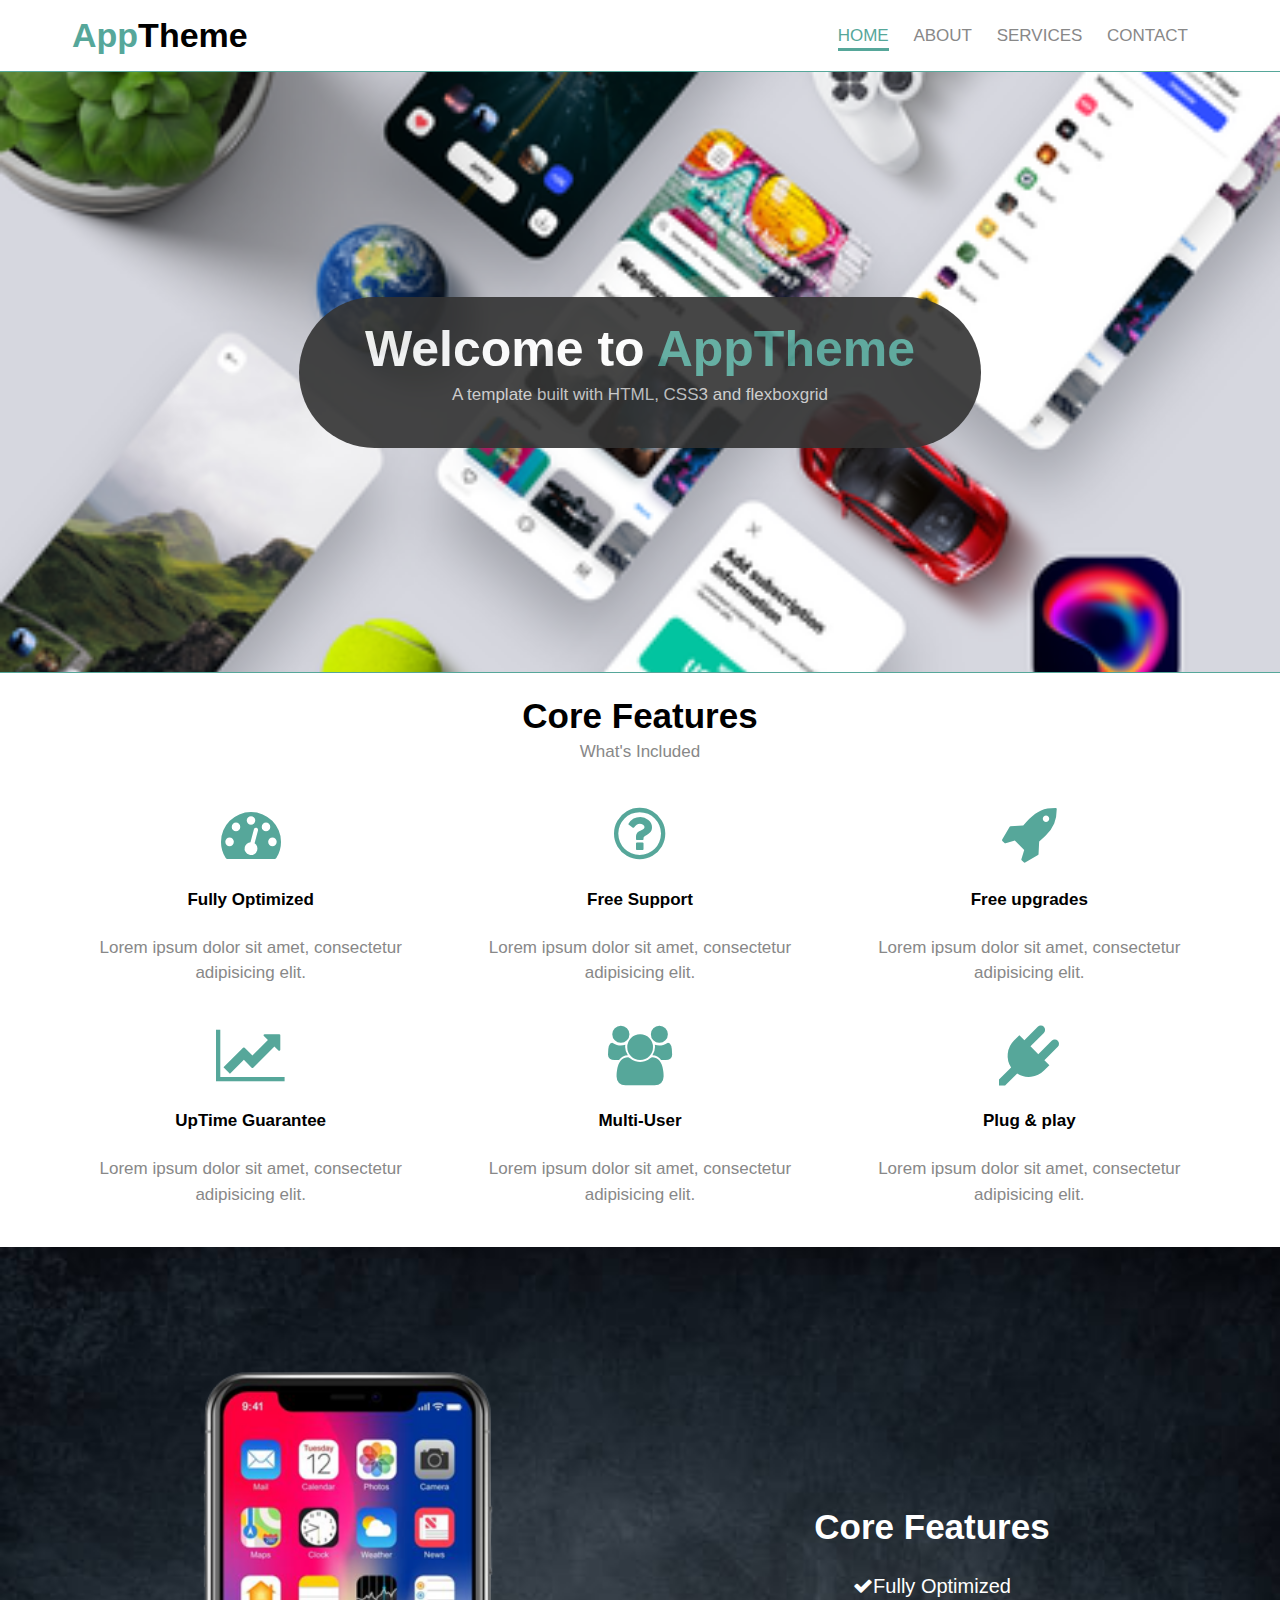
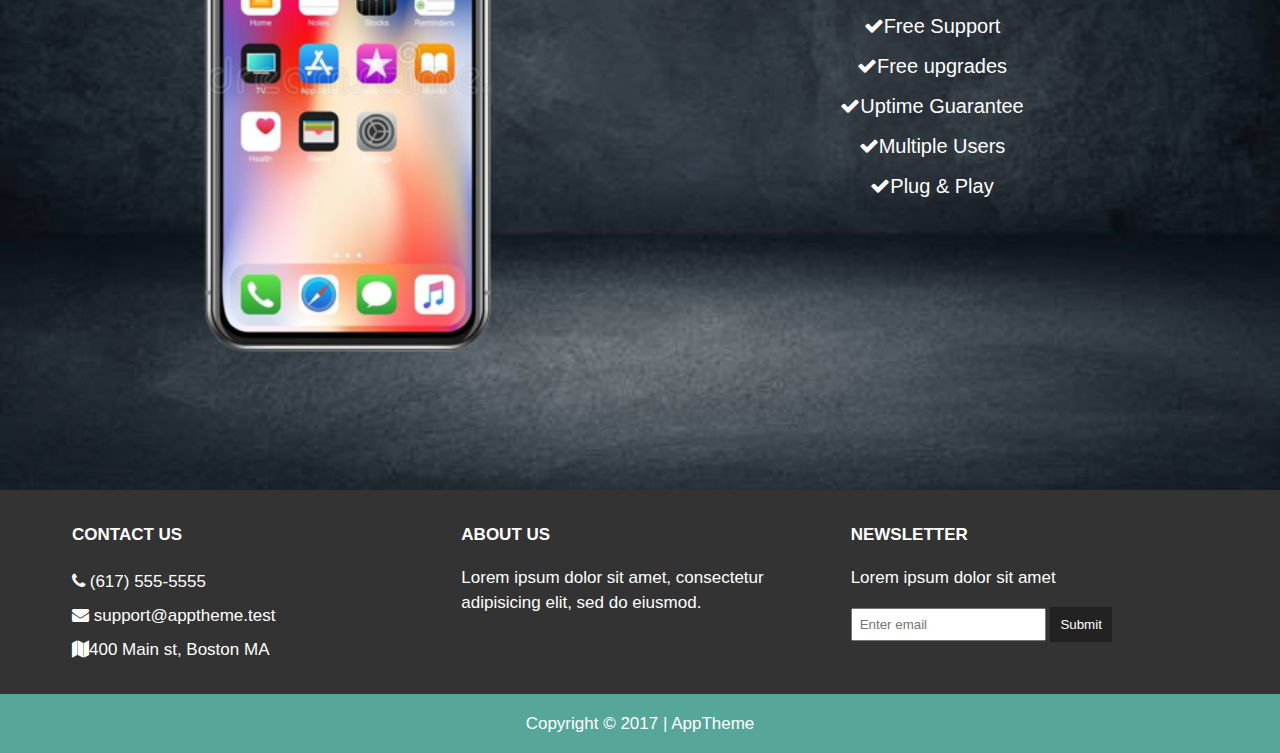
<file: index.html>
<!DOCTYPE html>
<html lang="en" dir="ltr">
  <head>
    <meta charset="utf-8">
    <title>AppTheme | Home </title>
    <link rel="stylesheet" href="css/flexboxgrid.css">
    <link rel="stylesheet" href="css/font-awesome.css">
    <link rel="stylesheet" href="css/style.css">
  </head>
  <body>
    <!--Header-->
      <header id="main-header">
      <div class="container">
        <div class="row end-sm end-md end-lg center-xs middle-xs middle-sm middle-md middle-lg">
          <div class="col-xs-12 col-sm-2 col-md-2 col-lg-2">
            <h1><span class="primary-text">App</span>Theme</h1>
          </div>

          <div class="col-xs-12 col-sm-10 col-md-10 col-lg-10">
            <nav id="navbar">
              <ul>
                <li class="current"><a href="index.html">Home</a></li>
                <li><a href="about.html">About</a></li>
                <li><a href="services.html">Services</a></li>
                <li><a href="contact.html">Contact</a></li>
              </ul>
            </nav>
          </div>
        </div>
      </div>
    </header>

    <!--showcase-->
    <section id="showcase">
      <div class="container">
        <div class="row center-xs center-sm center-md center-lg middle-xs middle-sm middle-md middle-lg">
          <div class="col-xs-10 col-sm-10 col-md-10 col-lg-7 showcase-content">
            <h1>Welcome to <span class="primary-text">AppTheme</span></h1>
            <p>A template built with HTML, CSS3 and flexboxgrid</p>
          </div>
        </div>
      </div>
      </section>

      <!--features-->
      <section id="features">
        <div class="container">
          <div class="row center-xs center-sm center-md center-lg">
            <div class="col-xs-12 col-sm-12 col-md-12 col-lg-12">
              <h2>Core Features</h2>
              <p>What's Included</p>
              <!--ICON ROW 1-->
              <div class="row center-xs center-sm center-md center-lg">
                <div class="col-xs-12 col-sm-4 col-md-4 col-lg-4">
                  <i class="fa fa-dashboard"></i><br>
                <h4>Fully Optimized</h4>
                <p>Lorem ipsum dolor sit amet, consectetur adipisicing elit.</p>
                </div>

                <div class="col-xs-12 col-sm-4 col-md-4 col-lg-4">
                  <i class="fa fa-question-circle-o"></i><br>
                <h4>Free Support</h4>
                <p>Lorem ipsum dolor sit amet, consectetur adipisicing elit.</p>
                </div>

                <div class="col-xs-12 col-sm-4 col-md-4 col-lg-4">
                  <i class="fa fa-rocket"></i><br>
                <h4>Free upgrades</h4>
                <p>Lorem ipsum dolor sit amet, consectetur adipisicing elit.</p>
                </div>
              </div>

              <!--ICON ROW 2-->
              <div class="row center-xs center-sm center-md center-lg">
                <div class="col-xs-12 col-sm-4 col-md-4 col-lg-4">
                  <i class="fa fa-line-chart"></i><br>
                <h4>UpTime Guarantee</h4>
                <p>Lorem ipsum dolor sit amet, consectetur adipisicing elit.</p>
                </div>

                <div class="col-xs-12 col-sm-4 col-md-4 col-lg-4">
                  <i class="fa fa-users"></i><br>
                <h4>Multi-User</h4>
                <p>Lorem ipsum dolor sit amet, consectetur adipisicing elit.</p>
                </div>

                <div class="col-xs-12 col-sm-4 col-md-4 col-lg-4">
                  <i class="fa fa-plug"></i><br>
                <h4>Plug & play</h4>
                <p>Lorem ipsum dolor sit amet, consectetur adipisicing elit.</p>
                </div>
              </div>
            </div>
          </div>
        </div>
      </section>

      <!--info section-->
      <section id="info">
      <div class="container">
        <div class="row center-xs center-sm center-md center-lg middle-xs middle-sm middle-md middle-lg">
          <div class="col-xs-12 col-sm-6 col-md-6 col-lg-6">
            <img src=img/iphone.png alt="">

          </div>

          <div class="col-xs-12 col-sm-6 col-md-6 col-lg-6">
            <h2>Core Features</h2>
            <ul>
              <li><i class="fa fa-check"></i>Fully Optimized</li>
              <li><i class="fa fa-check"></i>Free Support</li>
              <li><i class="fa fa-check"></i>Free upgrades</li>
              <li><i class="fa fa-check"></i>Uptime Guarantee</li>
              <li><i class="fa fa-check"></i>Multiple Users</li>
              <li><i class="fa fa-check"></i>Plug & Play</li>
            </ul>
          </div>
        </div>
      </div>
    </section>

    <!--company-->
    <section id="company">
      <div class="container">
        <div class="row">
          <div class="col-xs-12 col-sm-4 col-md-4 col-lg-4">
            <h4>Contact Us</h4>
            <ul>
              <li><i class="fa fa-phone"></i> (617) 555-5555</li>
              <li><i class="fa fa-envelope"></i> support@apptheme.test</li>
              <li><i class="fa fa-map"></i>400 Main st, Boston MA</li>
            </ul>
          </div>
          <div class="col-xs-12 col-sm-4 col-md-4 col-lg-4">
            <h4>About Us</h4>
          <p>Lorem ipsum dolor sit amet, consectetur adipisicing elit, sed do eiusmod.</p>
          </div>
          <div class="col-xs-12 col-sm-4 col-md-4 col-lg-4">
            <h4>Newsletter</h4>
            <p>Lorem ipsum dolor sit amet</p>
            <form>
              <input type="text" name="email" placeholder="Enter email">
              <button type="submit" name="button">Submit</button>
            </form>
        </div>
      </div>
    </section>

    <!--footer-->
    <footer id="main-footer">
      <div class="container">
        <div class="row center-xs center-sm center-md center-lg">
          <div class="col-xs-12 col-sm-12 col-md-12 col-lg-12">
            <p>Copyright &copy; 2017 | AppTheme</p>

          </div>

        </div>

      </div>
    </footer>


  </body>
</html>
</file>
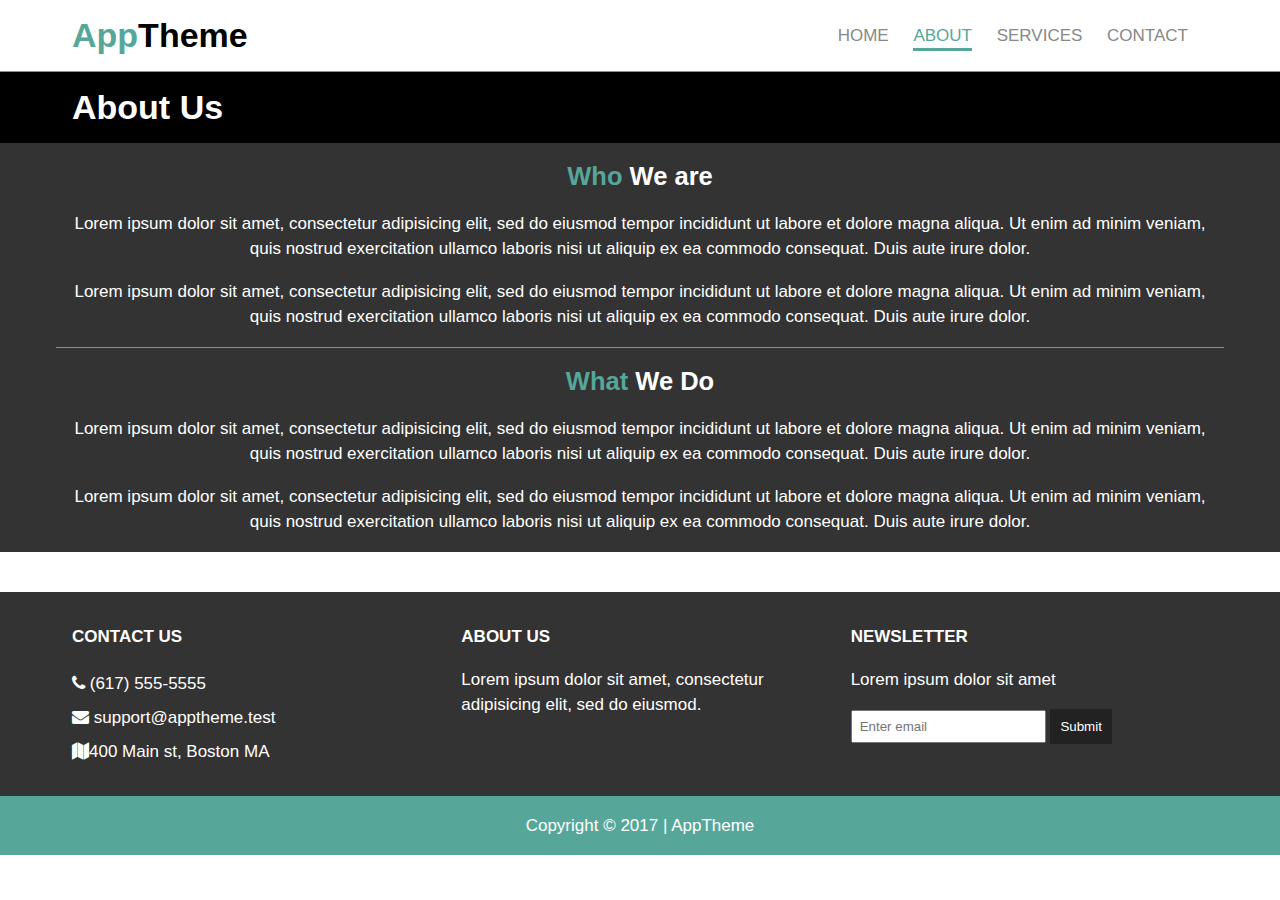
<file: about.html>
<!DOCTYPE html>
<html lang="en" dir="ltr">
  <head>
    <meta charset="utf-8">
    <title>AppTheme | About</title>
    <link rel="stylesheet" href="css/flexboxgrid.css">
    <link rel="stylesheet" href="css/font-awesome.css">
    <link rel="stylesheet" href="css/style.css">
  </head>
  <body>
    <!--Header-->
      <header id="main-header">
      <div class="container">
        <div class="row end-sm end-md end-lg center-xs middle-xs middle-sm middle-md middle-lg">
          <div class="col-xs-12 col-sm-2 col-md-2 col-lg-2">
            <h1><span class="primary-text">App</span>Theme</h1>
          </div>

          <div class="col-xs-12 col-sm-10 col-md-10 col-lg-10">
            <nav id="navbar">
              <ul>
                <li><a href="index.html">Home</a></li>
                <li class="current"><a href="about.html">About</a></li>
                <li><a href="services.html">Services</a></li>
                <li><a href="contact.html">Contact</a></li>
              </ul>
            </nav>
          </div>
        </div>
      </div>
    </header>

  <!--Subheader-->
  <section id="Subheader">
    <div class="container">
    <div class="row">
      <div class="col-xs-12 col-sm-12 col-md-12 col-lg-12">
        <h1>About Us</h1>
      </div>
    </div>
    </div>
  </section>

  <!--Main page-->
  <section id="page" class="about">
    <div class="container">
      <div class="row center-xs center-sm center-md center-lg">
        <div class="col-xs-12 col-sm-12 col-md-12 col-lg-12 horizontal-rule">
          <h2><span class="primary-text"> Who</span> We are </h2>
            <p>Lorem ipsum dolor sit amet, consectetur adipisicing elit, sed do eiusmod tempor incididunt ut labore et dolore magna aliqua. Ut enim ad minim veniam, quis nostrud exercitation ullamco laboris nisi ut aliquip ex ea commodo consequat. Duis aute irure dolor.</p>
            <p>Lorem ipsum dolor sit amet, consectetur adipisicing elit, sed do eiusmod tempor incididunt ut labore et dolore magna aliqua. Ut enim ad minim veniam, quis nostrud exercitation ullamco laboris nisi ut aliquip ex ea commodo consequat. Duis aute irure dolor.</p>
            </div>
              <div class="col-xs-12 col-sm-12 col-md-12 col-lg-12">
            <h2><span class="primary-text">What</span> We Do </h2>
              <p>Lorem ipsum dolor sit amet, consectetur adipisicing elit, sed do eiusmod tempor incididunt ut labore et dolore magna aliqua. Ut enim ad minim veniam, quis nostrud exercitation ullamco laboris nisi ut aliquip ex ea commodo consequat. Duis aute irure dolor.</p>
              <p>Lorem ipsum dolor sit amet, consectetur adipisicing elit, sed do eiusmod tempor incididunt ut labore et dolore magna aliqua. Ut enim ad minim veniam, quis nostrud exercitation ullamco laboris nisi ut aliquip ex ea commodo consequat. Duis aute irure dolor.</p>
              </div>

      </div>
      </div>

  </section>

    <!--company-->
    <section id="company">
      <div class="container">
        <div class="row">
          <div class="col-xs-12 col-sm-4 col-md-4 col-lg-4">
            <h4>Contact Us</h4>
            <ul>
              <li><i class="fa fa-phone"></i> (617) 555-5555</li>
              <li><i class="fa fa-envelope"></i> support@apptheme.test</li>
              <li><i class="fa fa-map"></i>400 Main st, Boston MA</li>
            </ul>
          </div>
          <div class="col-xs-12 col-sm-4 col-md-4 col-lg-4">
            <h4>About Us</h4>
          <p>Lorem ipsum dolor sit amet, consectetur adipisicing elit, sed do eiusmod.</p>
          </div>
          <div class="col-xs-12 col-sm-4 col-md-4 col-lg-4">
            <h4>Newsletter</h4>
            <p>Lorem ipsum dolor sit amet</p>
            <form>
              <input type="text" name="email" placeholder="Enter email">
              <button type="submit" name="button">Submit</button>
            </form>
        </div>
      </div>
    </section>

    <!--footer-->
    <footer id="main-footer">
      <div class="container">
        <div class="row center-xs center-sm center-md center-lg">
          <div class="col-xs-12 col-sm-12 col-md-12 col-lg-12">
            <p>Copyright &copy; 2017 | AppTheme</p>

          </div>

        </div>

      </div>
    </footer>


  </body>
</html>
</file>
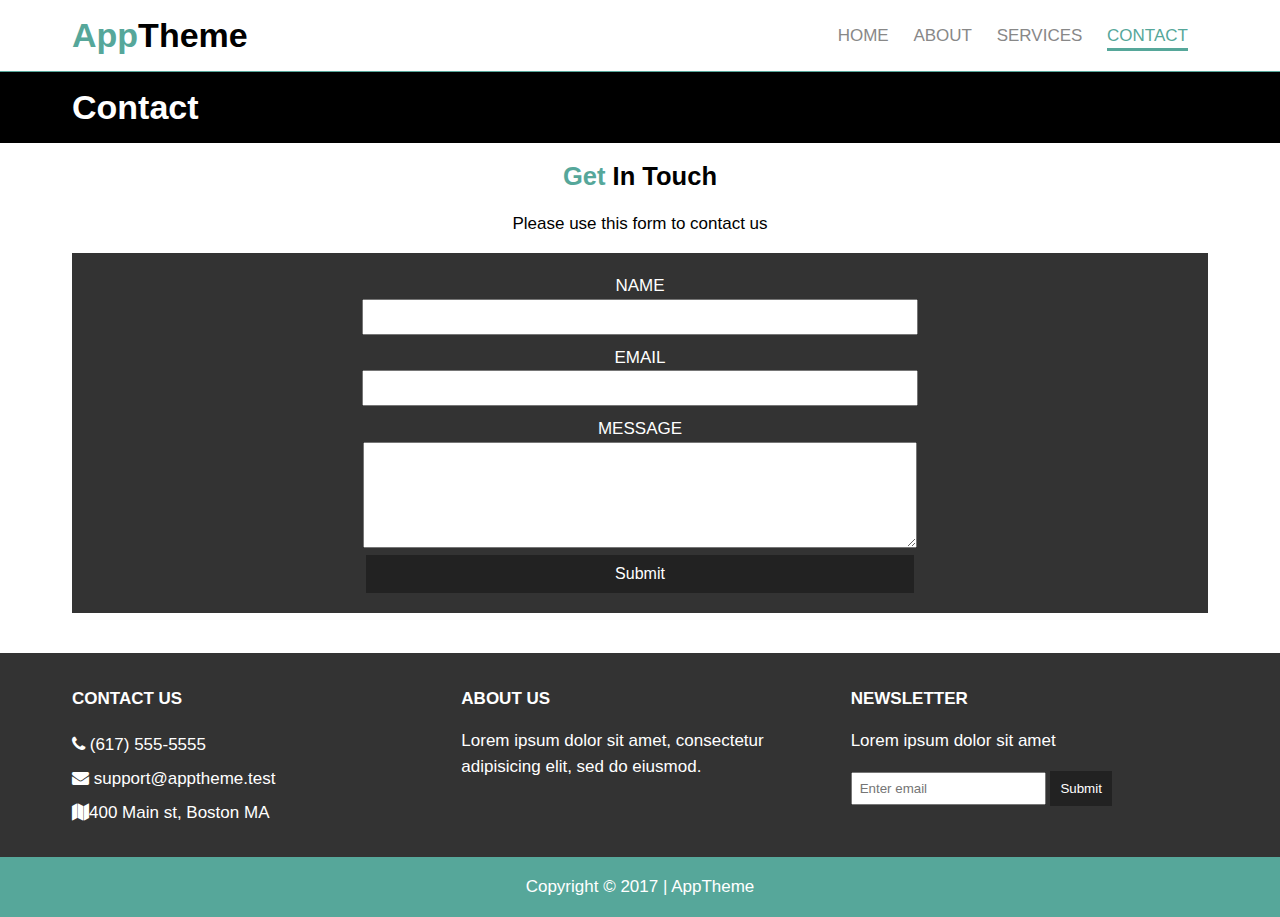
<file: contact.html>
<!DOCTYPE html>
<html lang="en" dir="ltr">
  <head>
    <meta charset="utf-8">
    <title>AppTheme | Contact</title>
    <link rel="stylesheet" href="css/flexboxgrid.css">
    <link rel="stylesheet" href="css/font-awesome.css">
    <link rel="stylesheet" href="css/style.css">
  </head>
  <body>
    <!--Header-->
      <header id="main-header">
      <div class="container">
        <div class="row end-sm end-md end-lg center-xs middle-xs middle-sm middle-md middle-lg">
          <div class="col-xs-12 col-sm-2 col-md-2 col-lg-2">
            <h1><span class="primary-text">App</span>Theme</h1>
          </div>

          <div class="col-xs-12 col-sm-10 col-md-10 col-lg-10">
            <nav id="navbar">
              <ul>
                <li><a href="index.html">Home</a></li>
                <li><a href="about.html">About</a></li>
                <li><a href="services.html">Services</a></li>
                <li class="current"><a href="contact.html">Contact</a></li>
              </ul>
            </nav>
          </div>
        </div>
      </div>
    </header>

  <!--Subheader-->
  <section id="Subheader">
    <div class="container">
    <div class="row">
      <div class="col-xs-12 col-sm-12 col-md-12 col-lg-12">
        <h1>Contact</h1>
      </div>
    </div>
    </div>
  </section>

  <!--Main page-->
  <section id="page" class="contact">
    <div class="container">
      <div class="row center-xs center-sm center-md center-lg">
        <div class="col-xs-12 col-sm-12 col-md-12 col-lg-12">
          <h2><span class="primary-text">Get</span> In Touch </h2>
            <p>Please use this form to contact us</p>
            <form>
              <div>
                <label for="name">Name</label><br>
                <input type="text" name="name">
              </div>
              <div>
                <label for="email">Email</label><br>
                <input type="text" name="email">
              </div>
              <div>
                <label for="message">Message</label><br>
                <textarea name="message"></textarea>
              </div>
              <button type="submit" name="button">Submit</button>
            </form>


        </div>

      </div>
      </div>

  </section>

    <!--company-->
    <section id="company">
      <div class="container">
        <div class="row">
          <div class="col-xs-12 col-sm-4 col-md-4 col-lg-4">
            <h4>Contact Us</h4>
            <ul>
              <li><i class="fa fa-phone"></i> (617) 555-5555</li>
              <li><i class="fa fa-envelope"></i> support@apptheme.test</li>
              <li><i class="fa fa-map"></i>400 Main st, Boston MA</li>
            </ul>
          </div>
          <div class="col-xs-12 col-sm-4 col-md-4 col-lg-4">
            <h4>About Us</h4>
          <p>Lorem ipsum dolor sit amet, consectetur adipisicing elit, sed do eiusmod.</p>
          </div>
          <div class="col-xs-12 col-sm-4 col-md-4 col-lg-4">
            <h4>Newsletter</h4>
            <p>Lorem ipsum dolor sit amet</p>
            <form>
              <input type="text" name="email" placeholder="Enter email">
              <button type="submit" name="button">Submit</button>
            </form>
        </div>
      </div>
    </section>

    <!--footer-->
    <footer id="main-footer">
      <div class="container">
        <div class="row center-xs center-sm center-md center-lg">
          <div class="col-xs-12 col-sm-12 col-md-12 col-lg-12">
            <p>Copyright &copy; 2017 | AppTheme</p>

          </div>

        </div>

      </div>
    </footer>


  </body>
</html>
</file>
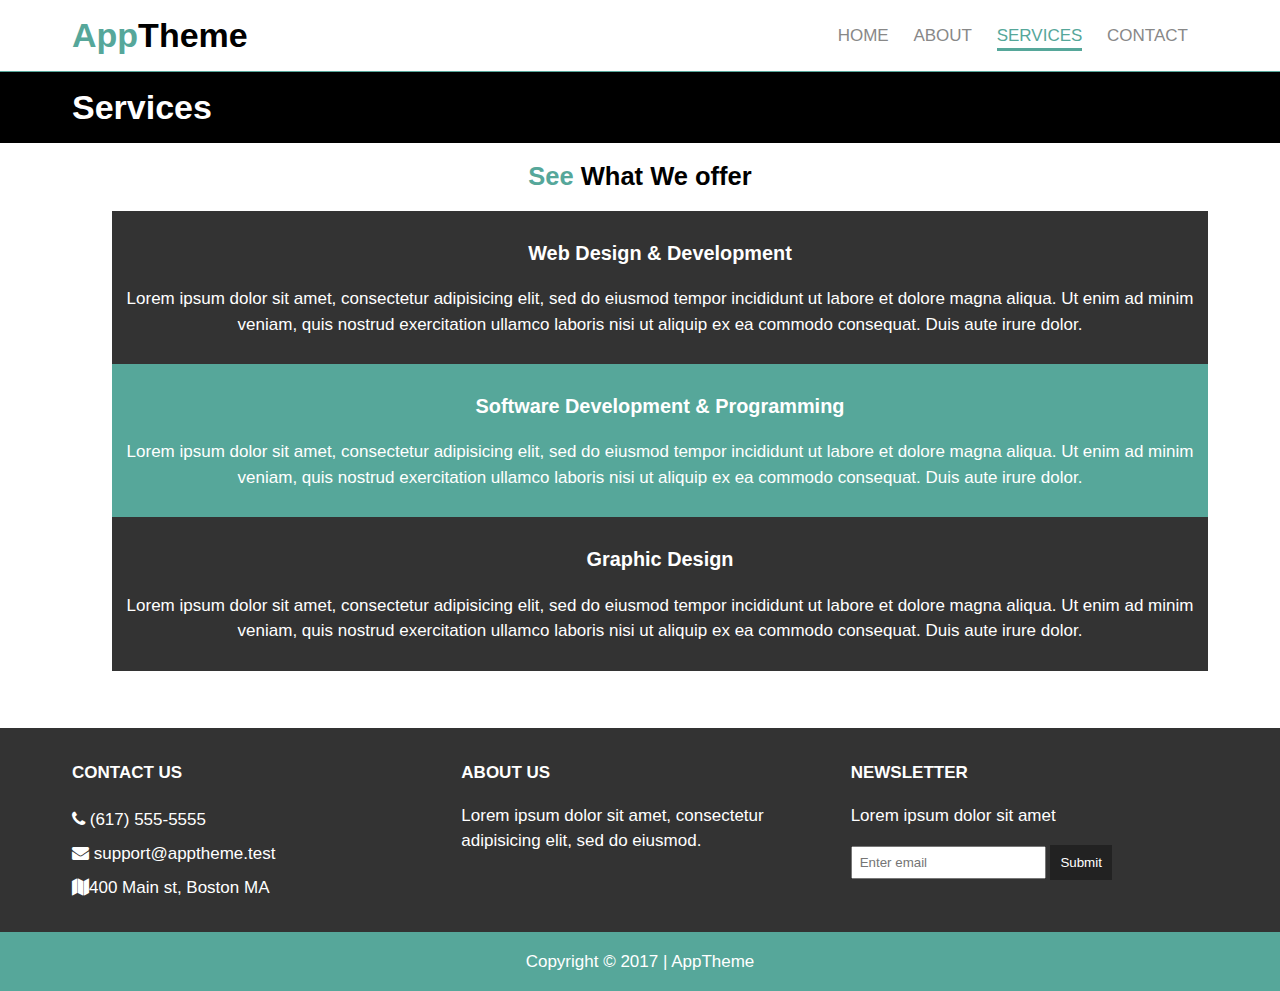
<file: services.html>
<!DOCTYPE html>
<html lang="en" dir="ltr">
  <head>
    <meta charset="utf-8">
    <title>AppTheme | Services</title>
    <link rel="stylesheet" href="css/flexboxgrid.css">
    <link rel="stylesheet" href="css/font-awesome.css">
    <link rel="stylesheet" href="css/style.css">
  </head>
  <body>
    <!--Header-->
      <header id="main-header">
      <div class="container">
        <div class="row end-sm end-md end-lg center-xs middle-xs middle-sm middle-md middle-lg">
          <div class="col-xs-12 col-sm-2 col-md-2 col-lg-2">
            <h1><span class="primary-text">App</span>Theme</h1>
          </div>

          <div class="col-xs-12 col-sm-10 col-md-10 col-lg-10">
            <nav id="navbar">
              <ul>
                <li><a href="index.html">Home</a></li>
                <li><a href="about.html">About</a></li>
                <li class="current"><a href="services.html">Services</a></li>
                <li><a href="contact.html">Contact</a></li>
              </ul>
            </nav>
          </div>
        </div>
      </div>
    </header>

  <!--Subheader-->
  <section id="Subheader">
    <div class="container">
    <div class="row">
      <div class="col-xs-12 col-sm-12 col-md-12 col-lg-12">
        <h1>Services</h1>
      </div>
    </div>
    </div>
  </section>

  <!--Main page-->
  <section id="page" class="service">
    <div class="container">
      <div class="row center-xs center-sm center-md center-lg">
        <div class="col-xs-12 col-sm-12 col-md-12 col-lg-12">
          <h2><span class="primary-text">See </span> What We offer </h2>
            <ul>
              <li>
                <h3>Web Design & Development</h3>
                <p>Lorem ipsum dolor sit amet, consectetur adipisicing elit, sed do eiusmod tempor incididunt ut labore et dolore magna aliqua. Ut enim ad minim veniam, quis nostrud exercitation ullamco laboris nisi ut aliquip ex ea commodo consequat. Duis aute irure dolor.</p>
              </li>
              <li>
                <h3>Software Development & Programming</h3>
                <p>Lorem ipsum dolor sit amet, consectetur adipisicing elit, sed do eiusmod tempor incididunt ut labore et dolore magna aliqua. Ut enim ad minim veniam, quis nostrud exercitation ullamco laboris nisi ut aliquip ex ea commodo consequat. Duis aute irure dolor.</p>
              </li>
              <li>
                <h3>Graphic Design</h3>
                <p>Lorem ipsum dolor sit amet, consectetur adipisicing elit, sed do eiusmod tempor incididunt ut labore et dolore magna aliqua. Ut enim ad minim veniam, quis nostrud exercitation ullamco laboris nisi ut aliquip ex ea commodo consequat. Duis aute irure dolor.</p>
              </li>
            </ul>

        </div>

      </div>
      </div>

  </section>

    <!--company-->
    <section id="company">
      <div class="container">
        <div class="row">
          <div class="col-xs-12 col-sm-4 col-md-4 col-lg-4">
            <h4>Contact Us</h4>
            <ul>
              <li><i class="fa fa-phone"></i> (617) 555-5555</li>
              <li><i class="fa fa-envelope"></i> support@apptheme.test</li>
              <li><i class="fa fa-map"></i>400 Main st, Boston MA</li>
            </ul>
          </div>
          <div class="col-xs-12 col-sm-4 col-md-4 col-lg-4">
            <h4>About Us</h4>
          <p>Lorem ipsum dolor sit amet, consectetur adipisicing elit, sed do eiusmod.</p>
          </div>
          <div class="col-xs-12 col-sm-4 col-md-4 col-lg-4">
            <h4>Newsletter</h4>
            <p>Lorem ipsum dolor sit amet</p>
            <form>
              <input type="text" name="email" placeholder="Enter email">
              <button type="submit" name="button">Submit</button>
            </form>
        </div>
      </div>
    </section>

    <!--footer-->
    <footer id="main-footer">
      <div class="container">
        <div class="row center-xs center-sm center-md center-lg">
          <div class="col-xs-12 col-sm-12 col-md-12 col-lg-12">
            <p>Copyright &copy; 2017 | AppTheme</p>

          </div>

        </div>

      </div>
    </footer>


  </body>
</html>
</file>
<file: css/flexboxgrid.css>
/* Uncomment and set these variables to customize the grid. */

.container-fluid {
  margin-right: auto;
  margin-left: auto;
  padding-right: 2rem;
  padding-left: 2rem;
}

.row {
  box-sizing: border-box;
  display: -ms-flexbox;
  display: -webkit-box;
  display: flex;
  -ms-flex: 0 1 auto;
  -webkit-box-flex: 0;
  flex: 0 1 auto;
  -ms-flex-direction: row;
  -webkit-box-orient: horizontal;
  -webkit-box-direction: normal;
  flex-direction: row;
  -ms-flex-wrap: wrap;
  flex-wrap: wrap;
  margin-right: -1rem;
  margin-left: -1rem;
}

.row.reverse {
  -ms-flex-direction: row-reverse;
  -webkit-box-orient: horizontal;
  -webkit-box-direction: reverse;
  flex-direction: row-reverse;
}

.col.reverse {
  -ms-flex-direction: column-reverse;
  -webkit-box-orient: vertical;
  -webkit-box-direction: reverse;
  flex-direction: column-reverse;
}

.col-xs,
.col-xs-1,
.col-xs-2,
.col-xs-3,
.col-xs-4,
.col-xs-5,
.col-xs-6,
.col-xs-7,
.col-xs-8,
.col-xs-9,
.col-xs-10,
.col-xs-11,
.col-xs-12 {
  box-sizing: border-box;
  -ms-flex: 0 0 auto;
  -webkit-box-flex: 0;
  flex: 0 0 auto;
  padding-right: 1rem;
  padding-left: 1rem;
}

.col-xs {
  -webkit-flex-grow: 1;
  -ms-flex-positive: 1;
  -webkit-box-flex: 1;
  flex-grow: 1;
  -ms-flex-preferred-size: 0;
  flex-basis: 0;
  max-width: 100%;
}

.col-xs-1 {
  -ms-flex-preferred-size: 8.333%;
  flex-basis: 8.333%;
  max-width: 8.333%;
}

.col-xs-2 {
  -ms-flex-preferred-size: 16.667%;
  flex-basis: 16.667%;
  max-width: 16.667%;
}

.col-xs-3 {
  -ms-flex-preferred-size: 25%;
  flex-basis: 25%;
  max-width: 25%;
}

.col-xs-4 {
  -ms-flex-preferred-size: 33.333%;
  flex-basis: 33.333%;
  max-width: 33.333%;
}

.col-xs-5 {
  -ms-flex-preferred-size: 41.667%;
  flex-basis: 41.667%;
  max-width: 41.667%;
}

.col-xs-6 {
  -ms-flex-preferred-size: 50%;
  flex-basis: 50%;
  max-width: 50%;
}

.col-xs-7 {
  -ms-flex-preferred-size: 58.333%;
  flex-basis: 58.333%;
  max-width: 58.333%;
}

.col-xs-8 {
  -ms-flex-preferred-size: 66.667%;
  flex-basis: 66.667%;
  max-width: 66.667%;
}

.col-xs-9 {
  -ms-flex-preferred-size: 75%;
  flex-basis: 75%;
  max-width: 75%;
}

.col-xs-10 {
  -ms-flex-preferred-size: 83.333%;
  flex-basis: 83.333%;
  max-width: 83.333%;
}

.col-xs-11 {
  -ms-flex-preferred-size: 91.667%;
  flex-basis: 91.667%;
  max-width: 91.667%;
}

.col-xs-12 {
  -ms-flex-preferred-size: 100%;
  flex-basis: 100%;
  max-width: 100%;
}

.col-xs-offset-1 {
  margin-left: 8.333%;
}

.col-xs-offset-2 {
  margin-left: 16.667%;
}

.col-xs-offset-3 {
  margin-left: 25%;
}

.col-xs-offset-4 {
  margin-left: 33.333%;
}

.col-xs-offset-5 {
  margin-left: 41.667%;
}

.col-xs-offset-6 {
  margin-left: 50%;
}

.col-xs-offset-7 {
  margin-left: 58.333%;
}

.col-xs-offset-8 {
  margin-left: 66.667%;
}

.col-xs-offset-9 {
  margin-left: 75%;
}

.col-xs-offset-10 {
  margin-left: 83.333%;
}

.col-xs-offset-11 {
  margin-left: 91.667%;
}

.start-xs {
  -ms-flex-pack: start;
  -webkit-box-pack: start;
  justify-content: flex-start;
  text-align: start;
}

.center-xs {
  -ms-flex-pack: center;
  -webkit-box-pack: center;
  justify-content: center;
  text-align: center;
}

.end-xs {
  -ms-flex-pack: end;
  -webkit-box-pack: end;
  justify-content: flex-end;
  text-align: end;
}

.top-xs {
  -ms-flex-align: start;
  -webkit-box-align: start;
  align-items: flex-start;
}

.middle-xs {
  -ms-flex-align: center;
  -webkit-box-align: center;
  align-items: center;
}

.bottom-xs {
  -ms-flex-align: end;
  -webkit-box-align: end;
  align-items: flex-end;
}

.around-xs {
  -ms-flex-pack: distribute;
  justify-content: space-around;
}

.between-xs {
  -ms-flex-pack: justify;
  -webkit-box-pack: justify;
  justify-content: space-between;
}

.first-xs {
  -ms-flex-order: -1;
  -webkit-box-ordinal-group: 0;
  order: -1;
}

.last-xs {
  -ms-flex-order: 1;
  -webkit-box-ordinal-group: 2;
  order: 1;
}

@media only screen and (min-width: 48em) {
  .container {
    width: 46rem;
  }

  .col-sm,
  .col-sm-1,
  .col-sm-2,
  .col-sm-3,
  .col-sm-4,
  .col-sm-5,
  .col-sm-6,
  .col-sm-7,
  .col-sm-8,
  .col-sm-9,
  .col-sm-10,
  .col-sm-11,
  .col-sm-12 {
    box-sizing: border-box;
    -ms-flex: 0 0 auto;
    -webkit-box-flex: 0;
    flex: 0 0 auto;
    padding-right: 1rem;
    padding-left: 1rem;
  }

  .col-sm {
    -webkit-flex-grow: 1;
    -ms-flex-positive: 1;
    -webkit-box-flex: 1;
    flex-grow: 1;
    -ms-flex-preferred-size: 0;
    flex-basis: 0;
    max-width: 100%;
  }

  .col-sm-1 {
    -ms-flex-preferred-size: 8.333%;
    flex-basis: 8.333%;
    max-width: 8.333%;
  }

  .col-sm-2 {
    -ms-flex-preferred-size: 16.667%;
    flex-basis: 16.667%;
    max-width: 16.667%;
  }

  .col-sm-3 {
    -ms-flex-preferred-size: 25%;
    flex-basis: 25%;
    max-width: 25%;
  }

  .col-sm-4 {
    -ms-flex-preferred-size: 33.333%;
    flex-basis: 33.333%;
    max-width: 33.333%;
  }

  .col-sm-5 {
    -ms-flex-preferred-size: 41.667%;
    flex-basis: 41.667%;
    max-width: 41.667%;
  }

  .col-sm-6 {
    -ms-flex-preferred-size: 50%;
    flex-basis: 50%;
    max-width: 50%;
  }

  .col-sm-7 {
    -ms-flex-preferred-size: 58.333%;
    flex-basis: 58.333%;
    max-width: 58.333%;
  }

  .col-sm-8 {
    -ms-flex-preferred-size: 66.667%;
    flex-basis: 66.667%;
    max-width: 66.667%;
  }

  .col-sm-9 {
    -ms-flex-preferred-size: 75%;
    flex-basis: 75%;
    max-width: 75%;
  }

  .col-sm-10 {
    -ms-flex-preferred-size: 83.333%;
    flex-basis: 83.333%;
    max-width: 83.333%;
  }

  .col-sm-11 {
    -ms-flex-preferred-size: 91.667%;
    flex-basis: 91.667%;
    max-width: 91.667%;
  }

  .col-sm-12 {
    -ms-flex-preferred-size: 100%;
    flex-basis: 100%;
    max-width: 100%;
  }

  .col-sm-offset-1 {
    margin-left: 8.333%;
  }

  .col-sm-offset-2 {
    margin-left: 16.667%;
  }

  .col-sm-offset-3 {
    margin-left: 25%;
  }

  .col-sm-offset-4 {
    margin-left: 33.333%;
  }

  .col-sm-offset-5 {
    margin-left: 41.667%;
  }

  .col-sm-offset-6 {
    margin-left: 50%;
  }

  .col-sm-offset-7 {
    margin-left: 58.333%;
  }

  .col-sm-offset-8 {
    margin-left: 66.667%;
  }

  .col-sm-offset-9 {
    margin-left: 75%;
  }

  .col-sm-offset-10 {
    margin-left: 83.333%;
  }

  .col-sm-offset-11 {
    margin-left: 91.667%;
  }

  .start-sm {
    -ms-flex-pack: start;
    -webkit-box-pack: start;
    justify-content: flex-start;
    text-align: start;
  }

  .center-sm {
    -ms-flex-pack: center;
    -webkit-box-pack: center;
    justify-content: center;
    text-align: center;
  }

  .end-sm {
    -ms-flex-pack: end;
    -webkit-box-pack: end;
    justify-content: flex-end;
    text-align: end;
  }

  .top-sm {
    -ms-flex-align: start;
    -webkit-box-align: start;
    align-items: flex-start;
  }

  .middle-sm {
    -ms-flex-align: center;
    -webkit-box-align: center;
    align-items: center;
  }

  .bottom-sm {
    -ms-flex-align: end;
    -webkit-box-align: end;
    align-items: flex-end;
  }

  .around-sm {
    -ms-flex-pack: distribute;
    justify-content: space-around;
  }

  .between-sm {
    -ms-flex-pack: justify;
    -webkit-box-pack: justify;
    justify-content: space-between;
  }

  .first-sm {
    -ms-flex-order: -1;
    -webkit-box-ordinal-group: 0;
    order: -1;
  }

  .last-sm {
    -ms-flex-order: 1;
    -webkit-box-ordinal-group: 2;
    order: 1;
  }
}

@media only screen and (min-width: 62em) {
  .container {
    width: 61rem;
  }

  .col-md,
  .col-md-1,
  .col-md-2,
  .col-md-3,
  .col-md-4,
  .col-md-5,
  .col-md-6,
  .col-md-7,
  .col-md-8,
  .col-md-9,
  .col-md-10,
  .col-md-11,
  .col-md-12 {
    box-sizing: border-box;
    -ms-flex: 0 0 auto;
    -webkit-box-flex: 0;
    flex: 0 0 auto;
    padding-right: 1rem;
    padding-left: 1rem;
  }

  .col-md {
    -webkit-flex-grow: 1;
    -ms-flex-positive: 1;
    -webkit-box-flex: 1;
    flex-grow: 1;
    -ms-flex-preferred-size: 0;
    flex-basis: 0;
    max-width: 100%;
  }

  .col-md-1 {
    -ms-flex-preferred-size: 8.333%;
    flex-basis: 8.333%;
    max-width: 8.333%;
  }

  .col-md-2 {
    -ms-flex-preferred-size: 16.667%;
    flex-basis: 16.667%;
    max-width: 16.667%;
  }

  .col-md-3 {
    -ms-flex-preferred-size: 25%;
    flex-basis: 25%;
    max-width: 25%;
  }

  .col-md-4 {
    -ms-flex-preferred-size: 33.333%;
    flex-basis: 33.333%;
    max-width: 33.333%;
  }

  .col-md-5 {
    -ms-flex-preferred-size: 41.667%;
    flex-basis: 41.667%;
    max-width: 41.667%;
  }

  .col-md-6 {
    -ms-flex-preferred-size: 50%;
    flex-basis: 50%;
    max-width: 50%;
  }

  .col-md-7 {
    -ms-flex-preferred-size: 58.333%;
    flex-basis: 58.333%;
    max-width: 58.333%;
  }

  .col-md-8 {
    -ms-flex-preferred-size: 66.667%;
    flex-basis: 66.667%;
    max-width: 66.667%;
  }

  .col-md-9 {
    -ms-flex-preferred-size: 75%;
    flex-basis: 75%;
    max-width: 75%;
  }

  .col-md-10 {
    -ms-flex-preferred-size: 83.333%;
    flex-basis: 83.333%;
    max-width: 83.333%;
  }

  .col-md-11 {
    -ms-flex-preferred-size: 91.667%;
    flex-basis: 91.667%;
    max-width: 91.667%;
  }

  .col-md-12 {
    -ms-flex-preferred-size: 100%;
    flex-basis: 100%;
    max-width: 100%;
  }

  .col-md-offset-1 {
    margin-left: 8.333%;
  }

  .col-md-offset-2 {
    margin-left: 16.667%;
  }

  .col-md-offset-3 {
    margin-left: 25%;
  }

  .col-md-offset-4 {
    margin-left: 33.333%;
  }

  .col-md-offset-5 {
    margin-left: 41.667%;
  }

  .col-md-offset-6 {
    margin-left: 50%;
  }

  .col-md-offset-7 {
    margin-left: 58.333%;
  }

  .col-md-offset-8 {
    margin-left: 66.667%;
  }

  .col-md-offset-9 {
    margin-left: 75%;
  }

  .col-md-offset-10 {
    margin-left: 83.333%;
  }

  .col-md-offset-11 {
    margin-left: 91.667%;
  }

  .start-md {
    -ms-flex-pack: start;
    -webkit-box-pack: start;
    justify-content: flex-start;
    text-align: start;
  }

  .center-md {
    -ms-flex-pack: center;
    -webkit-box-pack: center;
    justify-content: center;
    text-align: center;
  }

  .end-md {
    -ms-flex-pack: end;
    -webkit-box-pack: end;
    justify-content: flex-end;
    text-align: end;
  }

  .top-md {
    -ms-flex-align: start;
    -webkit-box-align: start;
    align-items: flex-start;
  }

  .middle-md {
    -ms-flex-align: center;
    -webkit-box-align: center;
    align-items: center;
  }

  .bottom-md {
    -ms-flex-align: end;
    -webkit-box-align: end;
    align-items: flex-end;
  }

  .around-md {
    -ms-flex-pack: distribute;
    justify-content: space-around;
  }

  .between-md {
    -ms-flex-pack: justify;
    -webkit-box-pack: justify;
    justify-content: space-between;
  }

  .first-md {
    -ms-flex-order: -1;
    -webkit-box-ordinal-group: 0;
    order: -1;
  }

  .last-md {
    -ms-flex-order: 1;
    -webkit-box-ordinal-group: 2;
    order: 1;
  }
}

@media only screen and (min-width: 75em) {
  .container {
    width: 71rem;
  }

  .col-lg,
  .col-lg-1,
  .col-lg-2,
  .col-lg-3,
  .col-lg-4,
  .col-lg-5,
  .col-lg-6,
  .col-lg-7,
  .col-lg-8,
  .col-lg-9,
  .col-lg-10,
  .col-lg-11,
  .col-lg-12 {
    box-sizing: border-box;
    -ms-flex: 0 0 auto;
    -webkit-box-flex: 0;
    flex: 0 0 auto;
    padding-right: 1rem;
    padding-left: 1rem;
  }

  .col-lg {
    -webkit-flex-grow: 1;
    -ms-flex-positive: 1;
    -webkit-box-flex: 1;
    flex-grow: 1;
    -ms-flex-preferred-size: 0;
    flex-basis: 0;
    max-width: 100%;
  }

  .col-lg-1 {
    -ms-flex-preferred-size: 8.333%;
    flex-basis: 8.333%;
    max-width: 8.333%;
  }

  .col-lg-2 {
    -ms-flex-preferred-size: 16.667%;
    flex-basis: 16.667%;
    max-width: 16.667%;
  }

  .col-lg-3 {
    -ms-flex-preferred-size: 25%;
    flex-basis: 25%;
    max-width: 25%;
  }

  .col-lg-4 {
    -ms-flex-preferred-size: 33.333%;
    flex-basis: 33.333%;
    max-width: 33.333%;
  }

  .col-lg-5 {
    -ms-flex-preferred-size: 41.667%;
    flex-basis: 41.667%;
    max-width: 41.667%;
  }

  .col-lg-6 {
    -ms-flex-preferred-size: 50%;
    flex-basis: 50%;
    max-width: 50%;
  }

  .col-lg-7 {
    -ms-flex-preferred-size: 58.333%;
    flex-basis: 58.333%;
    max-width: 58.333%;
  }

  .col-lg-8 {
    -ms-flex-preferred-size: 66.667%;
    flex-basis: 66.667%;
    max-width: 66.667%;
  }

  .col-lg-9 {
    -ms-flex-preferred-size: 75%;
    flex-basis: 75%;
    max-width: 75%;
  }

  .col-lg-10 {
    -ms-flex-preferred-size: 83.333%;
    flex-basis: 83.333%;
    max-width: 83.333%;
  }

  .col-lg-11 {
    -ms-flex-preferred-size: 91.667%;
    flex-basis: 91.667%;
    max-width: 91.667%;
  }

  .col-lg-12 {
    -ms-flex-preferred-size: 100%;
    flex-basis: 100%;
    max-width: 100%;
  }

  .col-lg-offset-1 {
    margin-left: 8.333%;
  }

  .col-lg-offset-2 {
    margin-left: 16.667%;
  }

  .col-lg-offset-3 {
    margin-left: 25%;
  }

  .col-lg-offset-4 {
    margin-left: 33.333%;
  }

  .col-lg-offset-5 {
    margin-left: 41.667%;
  }

  .col-lg-offset-6 {
    margin-left: 50%;
  }

  .col-lg-offset-7 {
    margin-left: 58.333%;
  }

  .col-lg-offset-8 {
    margin-left: 66.667%;
  }

  .col-lg-offset-9 {
    margin-left: 75%;
  }

  .col-lg-offset-10 {
    margin-left: 83.333%;
  }

  .col-lg-offset-11 {
    margin-left: 91.667%;
  }

  .start-lg {
    -ms-flex-pack: start;
    -webkit-box-pack: start;
    justify-content: flex-start;
    text-align: start;
  }

  .center-lg {
    -ms-flex-pack: center;
    -webkit-box-pack: center;
    justify-content: center;
    text-align: center;
  }

  .end-lg {
    -ms-flex-pack: end;
    -webkit-box-pack: end;
    justify-content: flex-end;
    text-align: end;
  }

  .top-lg {
    -ms-flex-align: start;
    -webkit-box-align: start;
    align-items: flex-start;
  }

  .middle-lg {
    -ms-flex-align: center;
    -webkit-box-align: center;
    align-items: center;
  }

  .bottom-lg {
    -ms-flex-align: end;
    -webkit-box-align: end;
    align-items: flex-end;
  }

  .around-lg {
    -ms-flex-pack: distribute;
    justify-content: space-around;
  }

  .between-lg {
    -ms-flex-pack: justify;
    -webkit-box-pack: justify;
    justify-content: space-between;
  }

  .first-lg {
    -ms-flex-order: -1;
    -webkit-box-ordinal-group: 0;
    order: -1;
  }

  .last-lg {
    -ms-flex-order: 1;
    -webkit-box-ordinal-group: 2;
    order: 1;
  }
}
</file>
<file: css/style.css>
body{
  font-family: 'Open-sans', sans-serif;
  font-size: 17px;
  line-height: 1.5em;
  margin: 0;
  padding: 0;
}

.container{
  margin: auto;
}

img{
  width: 100%;
}

/*COMMON CLASSES*/
.primary-text{
  color: #56a79a;
}
.primary-background{
  background: #56a79a;
}

/*HEADER*/
#main-header{
  border-bottom: 1px solid #56a79a;
}

/*NAVBAR*/
#navbar{
  text-transform: uppercase;
}

#navbar li{
  display: inline;
 padding-right: 20px;
  list-style: none;
}

#navbar a{
  text-decoration: none;
  color: #888;
}

#navbar li.current a, #navbar a:hover{
  color: #56a79a;
  border-bottom: 3px solid #56a79a;
  padding-bottom: 3px;
}
#Subheader{
  background: #000;
  color: #fff;
}
/*SHOWCASE*/
#showcase{
 background: url('../img/showcase.png') no-repeat center center/cover;
  border-bottom: 1px solid #56a79a;
  margin-bottom: 30px;
}

#showcase .row{
  height: 600px;
}

#showcase h1{
  font-size: 50px;
  margin: 0;
  padding-bottom: 20px;
}

#showcase p{
  color: #ccc;
  margin: 0;
}

#showcase .showcase-content{
  background: #333;
  color: #fff;
  border-radius: 90px;
  padding: 40px;
  opacity: 0.9;
}
/* features*/
#features h2{
  font-size: 35px;
  margin: 0;
  padding-bottom: 10px;
}

#features p{
  color: #888;
  margin: 0;
  margin-bottom: 40px;

}

#features .fa{
  font-size: 60px;
  color: #56a79a;
}

/* info*/
#info{
  background: url('../img/info-bg.jpg') no-repeat center center/cover;
  color: #fff;
}

#info h2{
  font-size: 35px;
  margin: 0;
  padding-bottom: 10px;
}

#info ul{
  list-style: none;
  padding: 0;
}

#info li{
  line-height: 2em;
  font-size: 20px;
}

/*COMPANY*/
#company{
  background: #333;
  color: #fff;
  padding: 10px 0;
}

#company h4{
  text-transform: uppercase;
  margin-bottom: 0;
}

#company ul{
  padding: 0;
  list-style: none;
  line-height: 2em;
}

#company input[type='text']{
  padding: 7px;
}

#company button{
  background: #222;
  color: #fff;
  padding: 10px;
  border: 0;
}

/* About*/
.about{
  background: #333;
  color: #fff;
}

.horizontal-rule{
border-bottom: 1px solid #56a79a;
}

/* footer*/
#main-footer{
  background: #56a79a;
  color: #fff;
}

/*page*/
#page{
  margin-bottom: 40px;
}

/*Services*/
.service ul li{
  list-style: none;
  padding: 10px;
}

.service ul li:nth-child(even){
  background: #56a79a;
  color: #fff;
}

.service ul li:nth-child(odd){
  background: #333;
  color: #fff;
}

/*contact*/
.contact form{
  background: #333;
  color: #fff;
  padding: 20px;
}

.contact form input[type="text"]{
  width: 50%;
  height: 30px;
  margin-bottom: 10px;
}

.contact form textarea{
  width: 50%;
  height: 100px;
}

.contact form button{
  width: 50%;
  padding: 10px 0;
  border: 0;
  background: #222;
  color: #fff;
  font-size: 16px;
}

.contact form label{
  text-transform: uppercase;
}
/*MEDIA QUERIES*/
@media(max-width: 800px){
  #showcase h1{
    font-size: 30px;
  }
}

@media(max-width: 500px){
  #showcase .showcase-content{
    padding: 40px 10px;
  }
}
</file>
